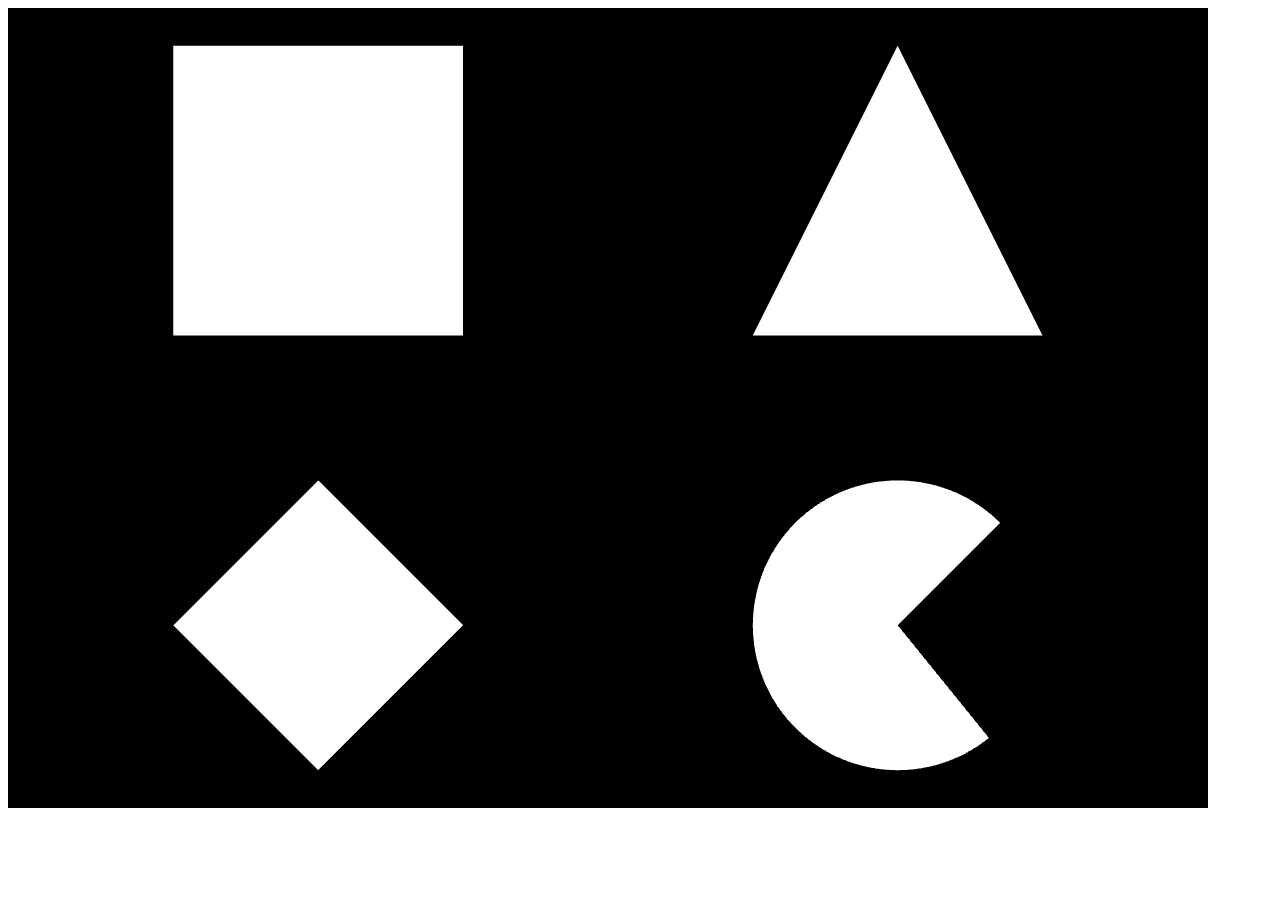
<file: 03_Figuras2DEn3D/index.html>
<html>

    <head>
        <title>3D en 2D</title>
        <meta http-equiv="content-type" content="text/html; charset=ISO-8859-1">
        <script src="../libs/gl-matrix/gl-matrix.js"></script>
        <script type="module" defer src=index.js></script>
    </head>

    <!-- All WebGL rendering takes place in a context. This structure is provided in the HTML5 Canvas element. -->
    <body>
        <canvas id="webglcanvas" style="border: none;" width="1200px" height="800px" ></canvas>
    </body>

</html>
</file>
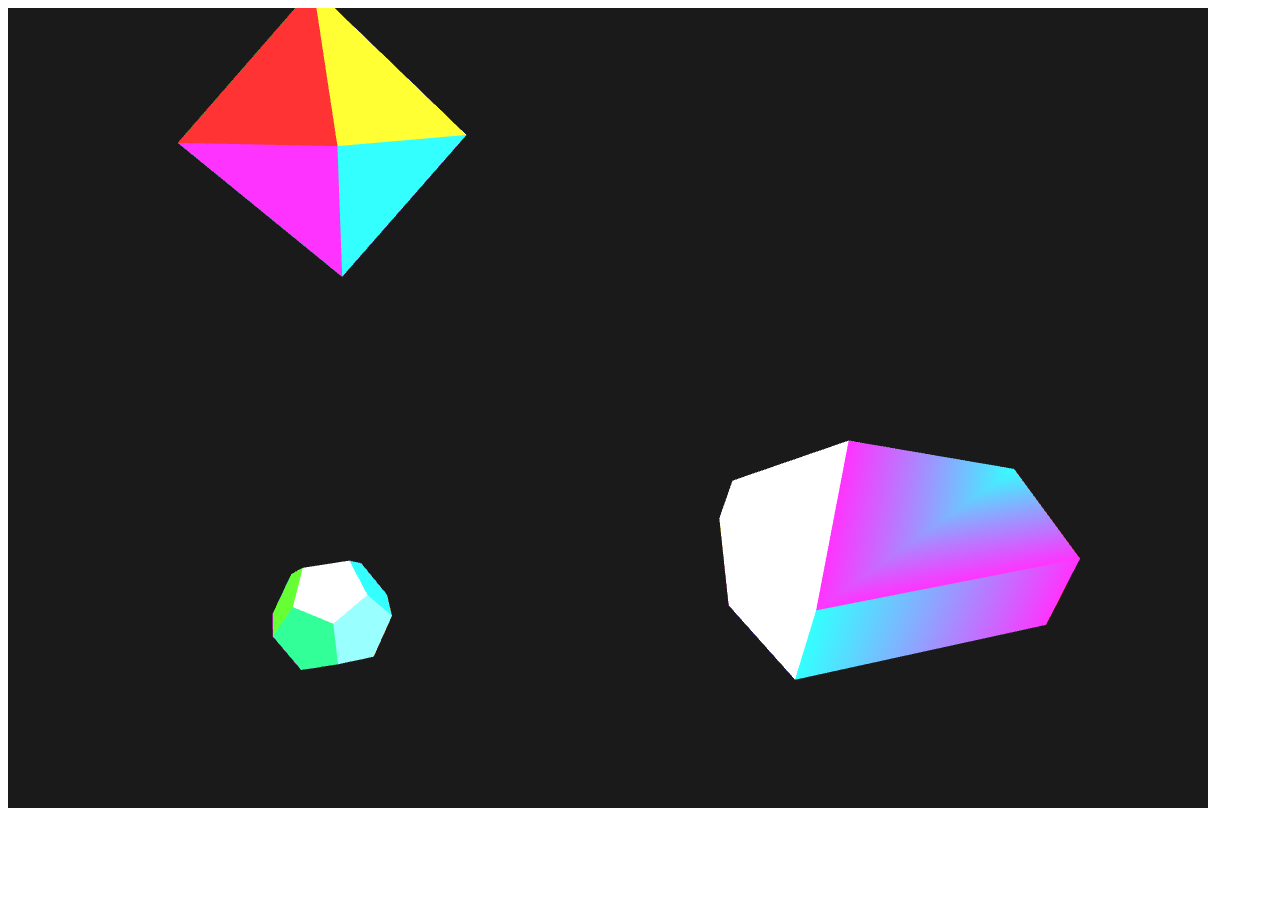
<file: 04_Figuras3D/index.html>
<html>

    <head>
        <title>3D </title>
        <meta http-equiv="content-type" content="text/html; charset=ISO-8859-1">
        <script src="../libs/gl-matrix/gl-matrix.js"></script>
        <script type="module" defer src=./index.js></script>
    </head>

    <!-- All WebGL rendering takes place in a context. This structure is provided in the HTML5 Canvas element. -->
    <body>
        <canvas id="webglcanvas" style="border: none;" width="1200px" height="800px" ></canvas>
    </body>

</html>
</file>
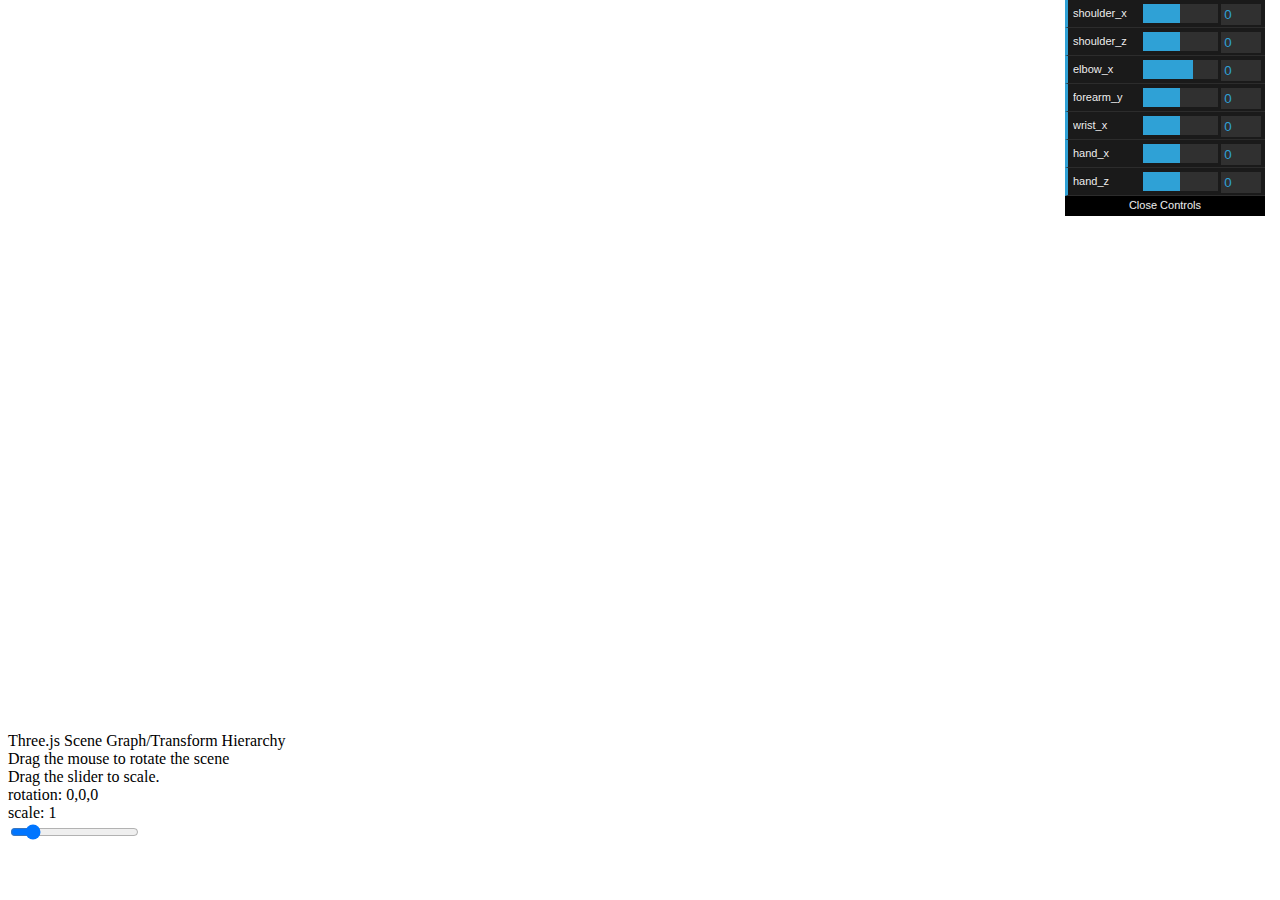
<file: 05_Brazo/index.html>
<!DOCTYPE html>
<html lang="en">

<head>
    <meta charset="UTF-8">
    <meta http-equiv="X-UA-Compatible" content="IE=edge">
    <meta name="viewport" content="width=device-width, initial-scale=1.0">
    <title>Robot arm</title>
    <script type="module" defer src="threejsscene.js"></script>

</head>

<body>
    <div id="container">
        <canvas id="webglcanvas" width=1200 height=720></canvas>
        <div id="title">
            Three.js Scene Graph/Transform Hierarchy
        </div>
        <div id="prompt">
            Drag the mouse to rotate the scene<br>Drag the slider to scale.
        </div>
        <div id="status">
            <div id="rotation">rotation: 0,0,0</div>
            <div id="scale">scale: 1</div>
        </div>
    </div>
    <div id="sliderContainer">
        <input type="range" min="0.85" max="2" value="1" step="0.01" id="slider">
    </div>
</body>

</html>
</file>
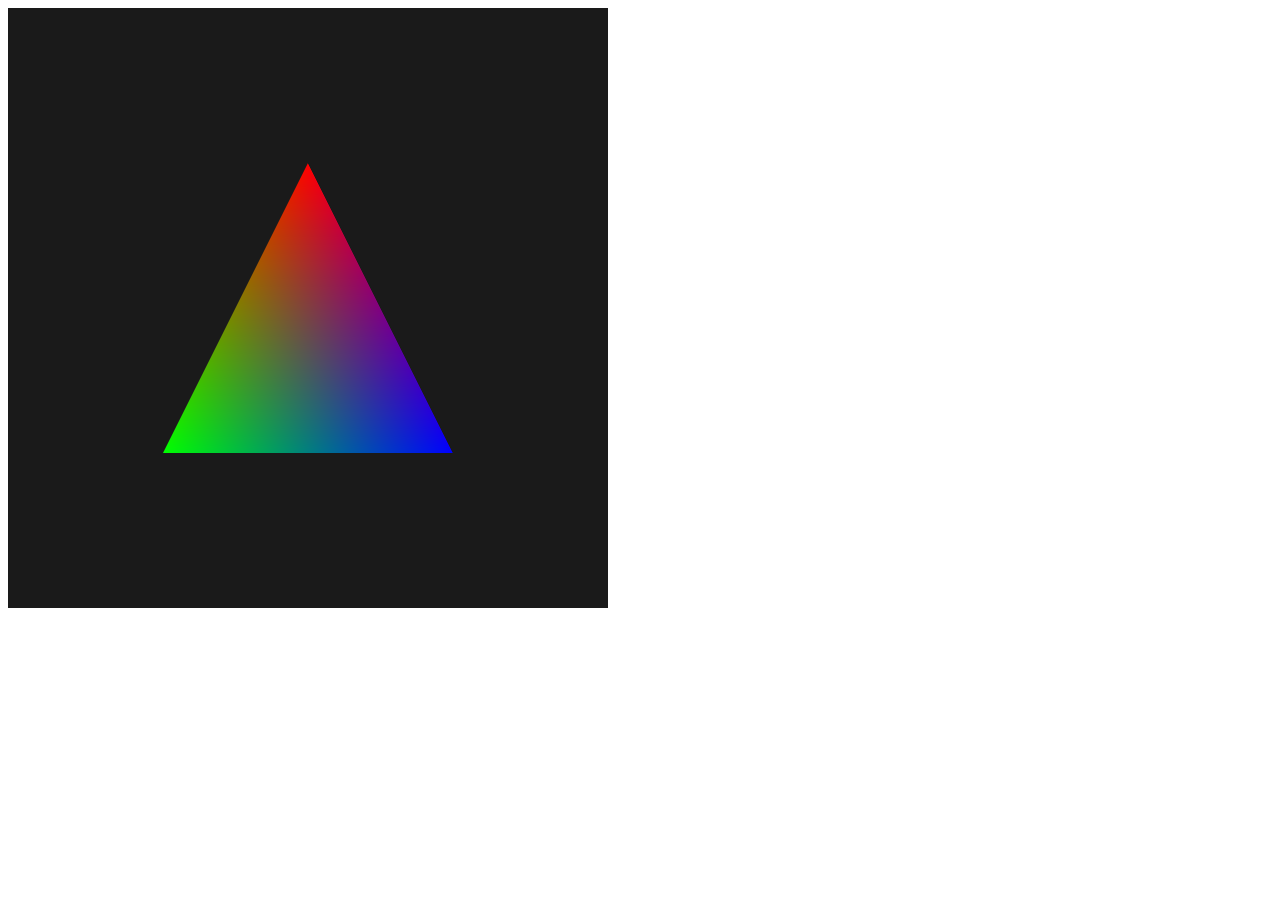
<file: Correccion/correction.html>
<!DOCTYPE html>
<html lang="en">
<head>
    <title>Not drawing</title>

    <script src="gl-matrix.js"></script>
    <script type="module" defer src="correction.js"></script>
</head>

<body>
    <canvas id="webGLCanvas" width="600" height="600"></canvas>
</body>

</html>
</file>
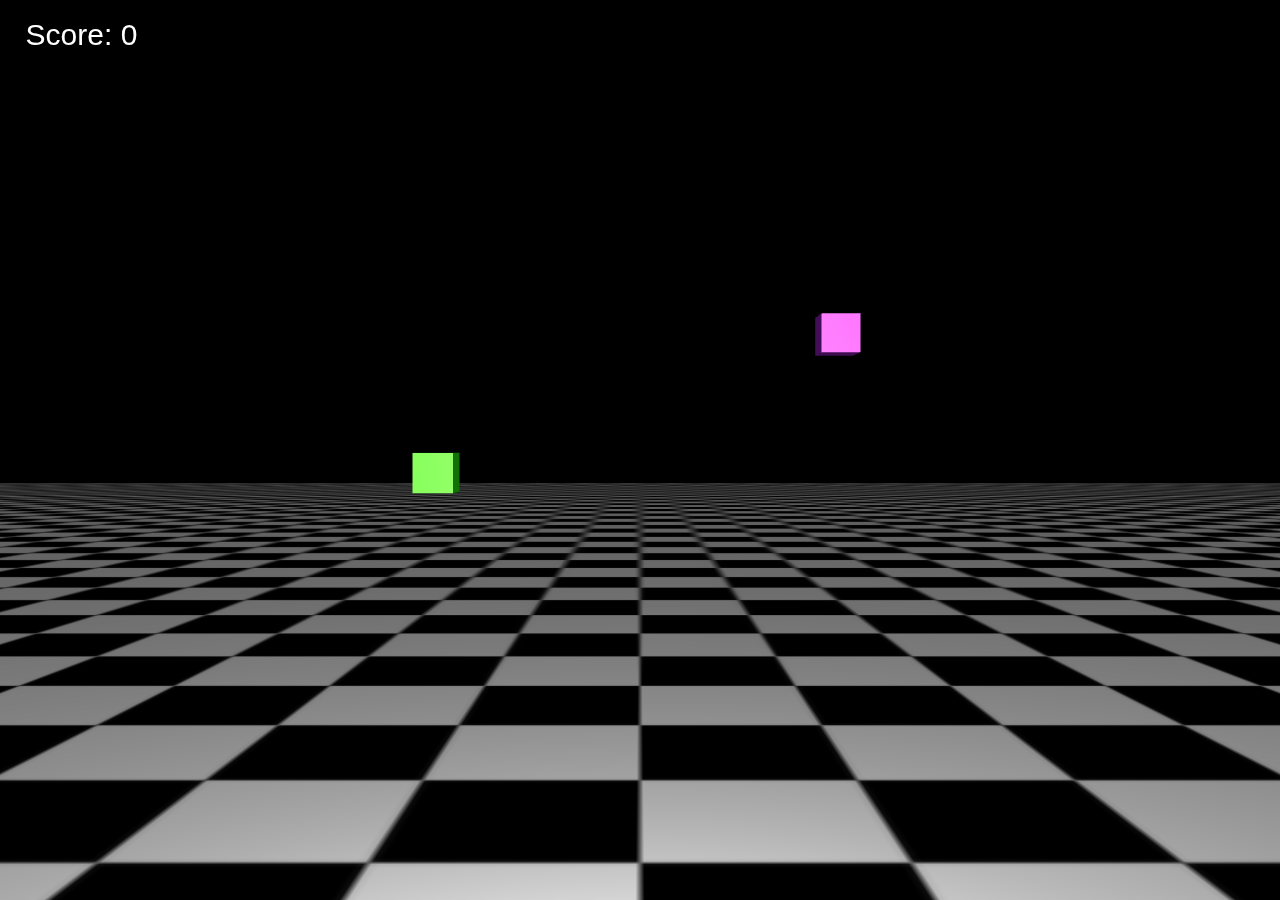
<file: Examen2/examen2_game.html>
<html>
    <head>
    <meta http-equiv="Content-Type" content="text/html; charset=UTF-8">
    <title>GAME</title>

    <script type="module" src="examen2_game.js"></script>

    <style>
        body {
        font-family: Verdana, Geneva, Tahoma, sans-serif;
        font-size: 30px;
        color: white;
        width: 100vw;
        height: 100vh;
        margin: 0px;
        overflow: hidden; 
        }

        #scoreText{
            margin: 0;
            position: absolute;
            top: 2%;
            left: 2%;
        }
    </style>

    </head>

    <body>
        <div>
            <p id="scoreText">Score: 0</p>
        </div>
        <div id="container">
            <canvas id="webglcanvas"></canvas>
        </div>
    </body>
</html>
</file>
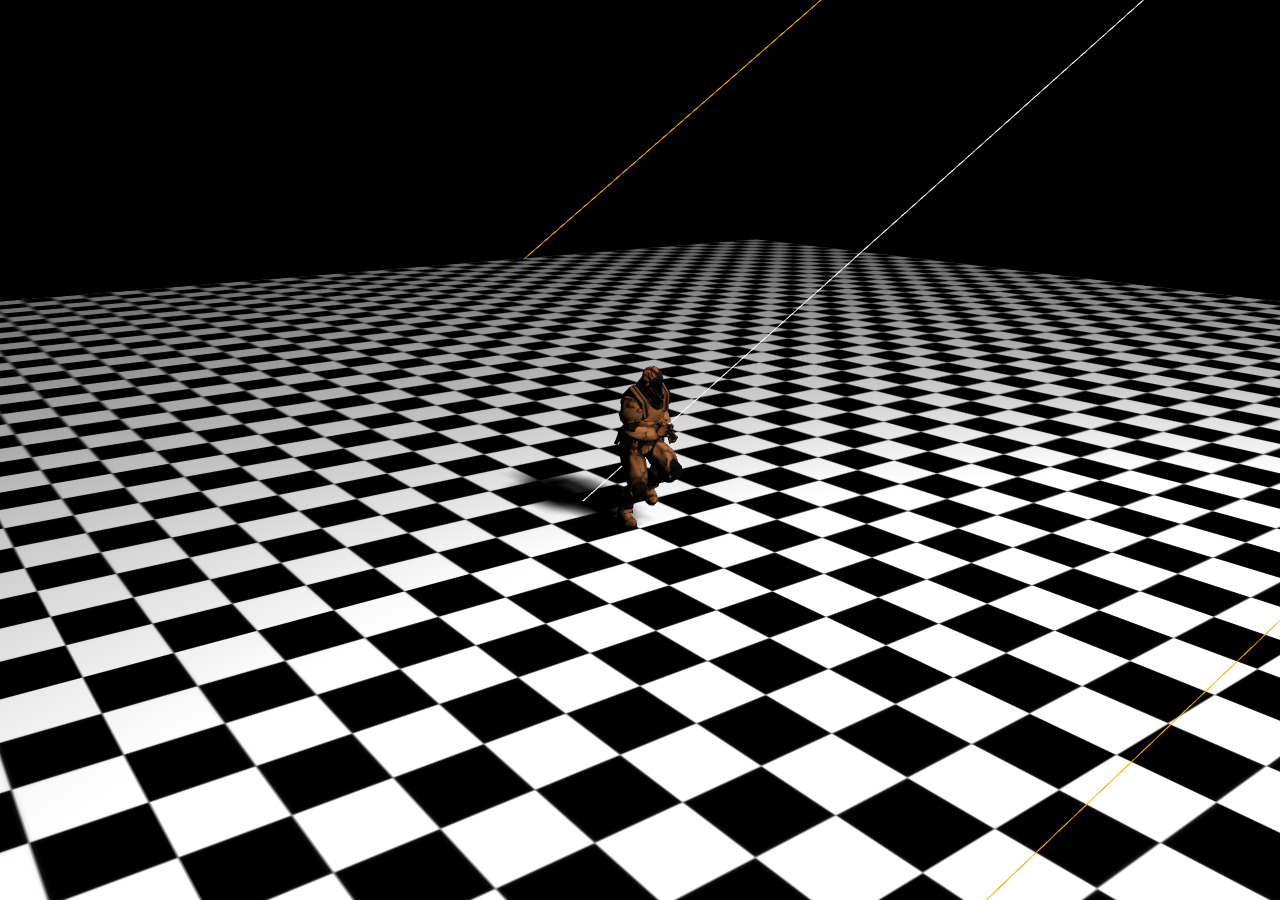
<file: Examen2/examen2_soldado.html>
<html>
<head>
<meta http-equiv="Content-Type" content="text/html; charset=UTF-8">
<title>Examen 2 Soldado</title>

<script type="module" src="examen2_soldado.js"></script>

<style>
    body {
      width: 100vw;
      height: 100vh;
      margin: 0;
      border: 0;
      overflow: hidden; 
    }
</style>

</head>
<body>

	<div id="container">
		<canvas id="webglcanvas"></canvas>
	</div>

</html>
</file>
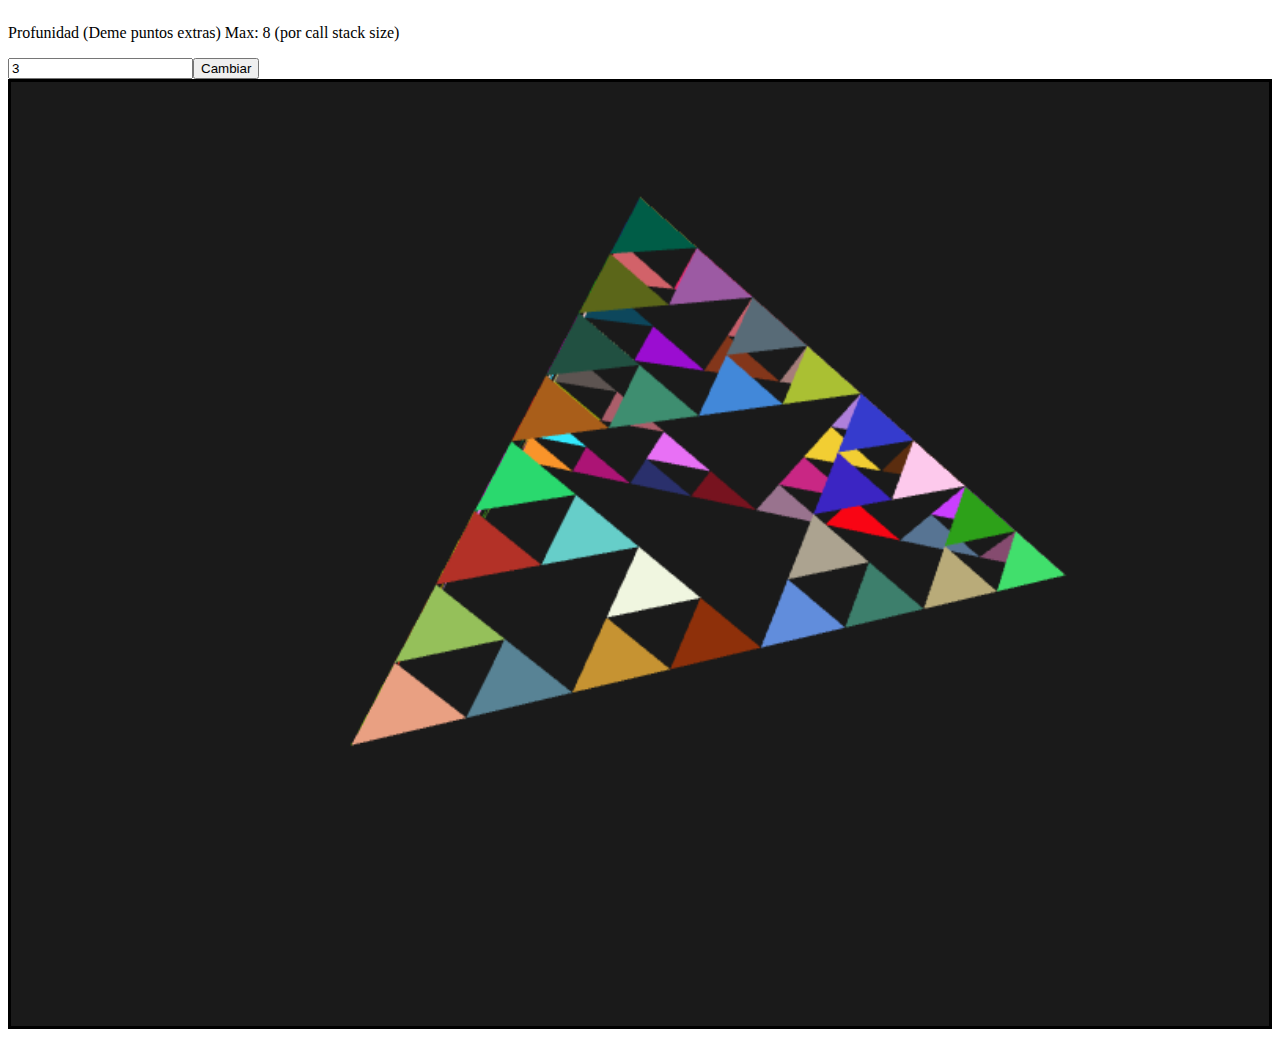
<file: ExamenParcial/pyramid.html>
<!DOCTYPE html>
<html lang="en">
<head>
    <meta charset="UTF-8">
    <meta name="viewport" content="width=device-width, initial-scale=1.0">
    <title>Sierpinski Pyramid</title>

    <script src="gl-matrix.js"></script>
    
</head>
<body style="display:flex;flex-direction: column;">
    <p>Profunidad (Deme puntos extras) Max: 8 (por call stack size)</p>
    <div style="display:flex;">
    <input id="depth" type="number" placeholder="3" value="3"/>
    <button id="cambiar">Cambiar</button>
    </div>
    <canvas id="pyramidCanvas" width="800" height="600" style="border: black; border-style: solid;"></canvas>
</body>
<script type="module" defer src="pyramid.js"></script>
</html>
</file>
